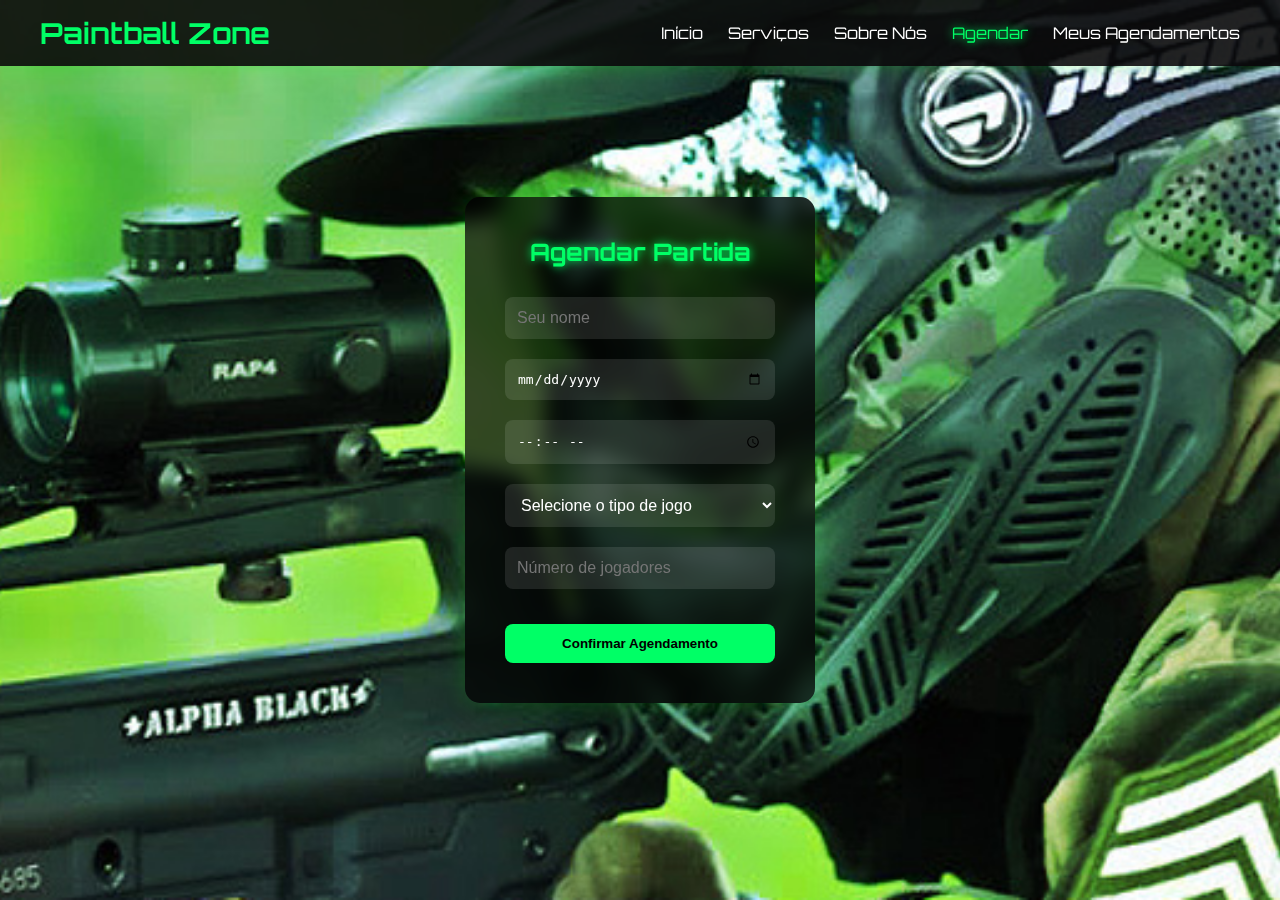
<file: TrabalhoAPentball/templates/agendar.html>
<!DOCTYPE html>
<html lang="pt-br">
<head>
  <meta charset="UTF-8">
  <meta name="viewport" content="width=device-width, initial-scale=1.0">
  <title>Agendar - Paintball Zone</title>

  <!-- CSS principal -->
  <link rel="stylesheet" href="../static/css/style.css">

  <!-- Fonte -->
  <link href="https://fonts.googleapis.com/css2?family=Orbitron:wght@500;700&display=swap" rel="stylesheet">
</head>

<body class="auth-body">
  <!-- Navbar -->
  <header class="navbar">
    <div class="logo">Paintball Zone</div>
    <nav>
      <ul class="nav-links">
        <li><a href="index">Início</a></li>
        <li><a href="servicos">Serviços</a></li>
        <li><a href="sobre#sobrenos">Sobre Nós</a></li>
        <li><a href="agendar" class="active">Agendar</a></li>
        <li><a href="agendamentos">Meus Agendamentos</a></li>
      </ul>
    </nav>
  </header>

  <!-- Formulário de Agendamento -->
  <section class="auth-container">
    <form class="auth-box" method="POST" action="/agendar">
      <h2>Agendar Partida</h2>

      <!-- Nome -->
      <input type="text" name="nome" placeholder="Seu nome" required>

      <!-- Data -->
      <input id="data" type="date" name="data" required>

      <!-- Horário -->
      <input type="time" name="hora" required>

      <!-- Tipo de serviço -->
      <select name="servico" required>
        <option value="">Selecione o tipo de jogo</option>
        <option value="Treino">Treino</option>
        <option value="Partida entre amigos">Partida entre amigos</option>
        <option value="Evento">Evento / Torneio</option>
      </select>

      <!-- Quantidade de jogadores -->
      <input type="number" name="jogadores" placeholder="Número de jogadores" min="1" required>

      <p id="erro" class="error"></p>
      <!-- Botão -->
      <button onclick="limitarData()">Confirmar Agendamento</button>
    </form>
  </section>
  <script>
    const data = document.getElementById("data").value;
    const erro = document.getElementById('erro');
    const dataAtual = new Date();

   

function limitarData() {
  const dataInput = document.getElementById("data").value;
  const erro = document.getElementById("erro");
  const dataAtual = new Date();

  // Se não tiver data preenchida
  if (!dataInput) {
    erro.textContent = "Preencha uma data.";
    return;
  }

  // Converter string "YYYY-MM-DD" para Date
  const dataSelecionada = new Date(dataInput + "T00:00:00");

  // Remover horas da data atual para comparação correta
  const hoje = new Date();
  hoje.setHours(0, 0, 0, 0);

  if (dataSelecionada >= hoje) {
    window.location.href = "agendamentos";
  } else {
    erro.textContent = "A data não pode ser anterior a hoje.";
  }
}
</script>

    
  
  </script>
</body>
</html>
</file>
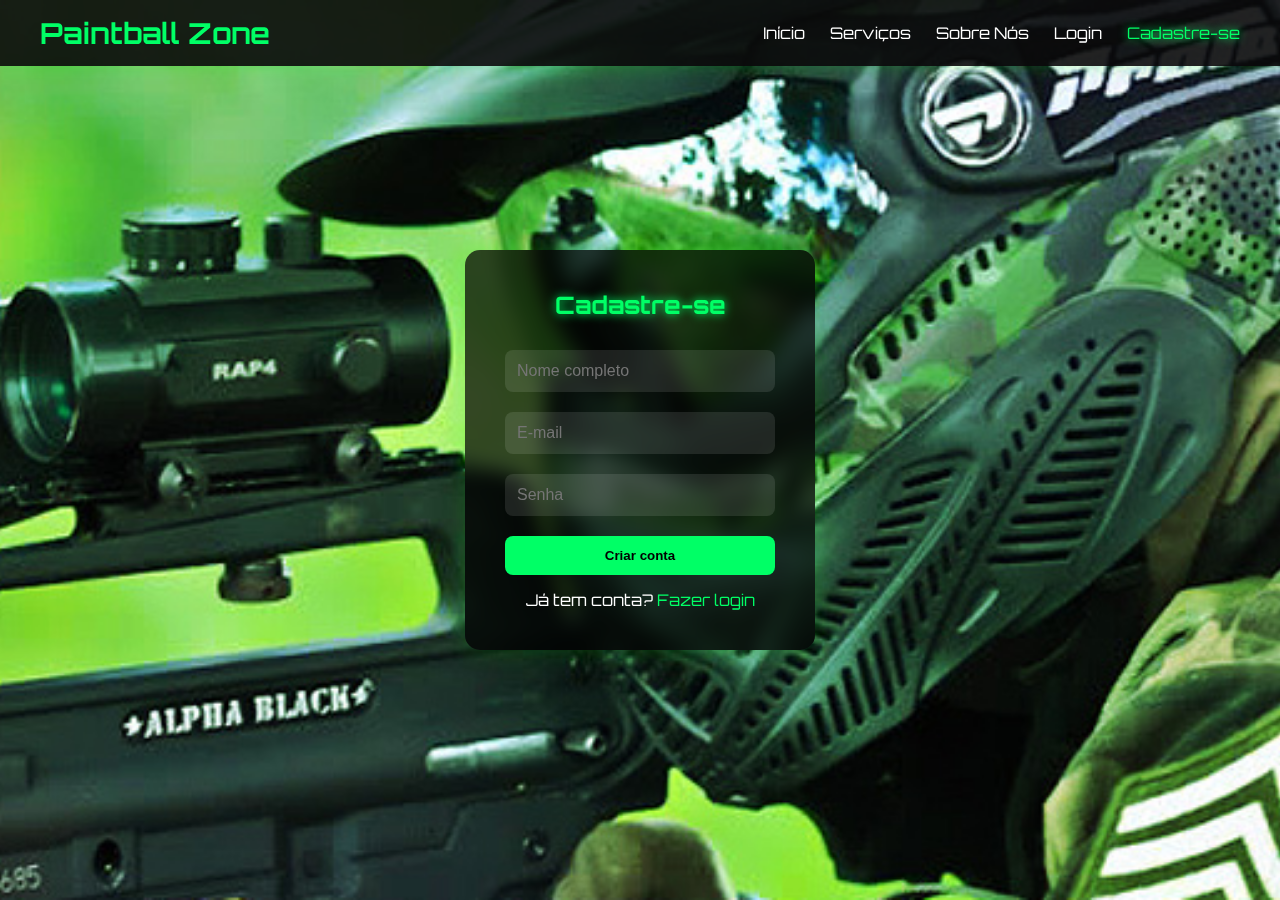
<file: TrabalhoAPentball/templates/cadastrarUser.html>
<!DOCTYPE html>
<html lang="pt-br">
<head>
    <meta charset="UTF-8">
    <meta name="viewport" content="width=device-width, initial-scale=1.0">
    <title>Cadastro - Paintball Zone</title>

    <!-- CSS principal -->
    <link rel="stylesheet" href="../static/css/style.css">

    <!-- Fonte -->
    <link href="https://fonts.googleapis.com/css2?family=Orbitron:wght@500;700&display=swap" rel="stylesheet">
</head>
<body class="auth-body">

    <!--  Navbar -->
    <header class="navbar">
        <div class="logo">Paintball Zone</div>
        <nav>
            <ul class="nav-links">
                <li><a href="index">Início</a></li>
                <li><a href="servicos">Serviços</a></li>
                <li><a href="sobre#sobrenos">Sobre Nós</a></li>
                <li><a href="login">Login</a></li>
                <li><a href="cadastrar" class="active">Cadastre-se</a></li>
            </ul>
        </nav>
    </header>

    <!-- 🧍 Tela de Cadastro -->
    <section class="auth-container">
        <form class="auth-box" method="POST" action="/cadastrar">
            <h2>Cadastre-se</h2>

            <!-- Campo nome -->
            <input type="text" name="nome" placeholder="Nome completo" required>

            <!-- Campo email -->
            <input type="email" name="email" placeholder="E-mail" required>

            <!-- Campo senha -->
            <input type="password" name="senha" placeholder="Senha" required>


            <!-- Botão de cadastro -->
            <button type="submit">Criar conta</button>

            <p>Já tem conta? <a href="login">Fazer login</a></p>
        </form>
    </section>

</body>
</html>
</file>
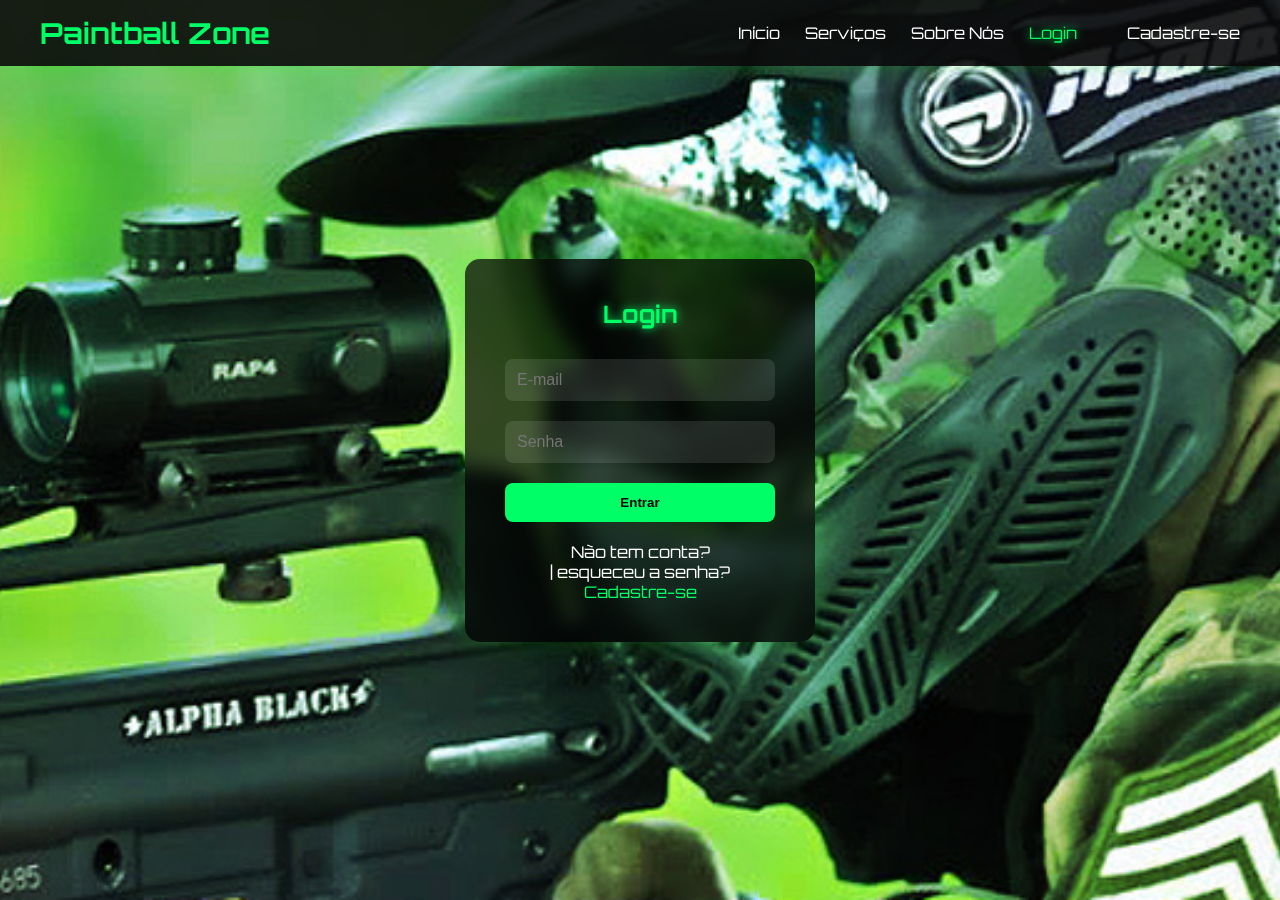
<file: TrabalhoAPentball/templates/login.html>
<!DOCTYPE html>
<html lang="pt-br">
<head>
  <meta charset="UTF-8">
  <meta name="viewport" content="width=device-width, initial-scale=1.0">
  <title>Login - Paintball Zone</title>

  <!-- CSS principal -->
  <link rel="stylesheet" href="../static/css/style.css">

  <!-- Fonte e ícones -->
  <link href="https://fonts.googleapis.com/css2?family=Orbitron:wght@500;700&display=swap" rel="stylesheet">

  <!-- SDK do Google Identity -->
  <script src="https://accounts.google.com/gsi/client" async defer></script>
</head>

<body class="auth-body">

  <!-- Navbar -->
  <header class="navbar">
    <div class="logo">Paintball Zone</div>
    <nav>
      <ul class="nav-links">
        <li><a href="index">Início</a></li>
        <li><a href="servicos">Serviços</a></li>
        <li><a href="sobre#sobrenos">Sobre Nós</a></li>
        <li><a href="login" class="active">Login</a></li>
      
        <li id="agendamentos"></li>
     
        <li><a href="cadastrar">Cadastre-se</a></li>
      </ul>
    </nav>
  </header>

  <!-- Tela de Login -->
  <section class="auth-container">
    <form class="auth-box" method="POST" action="/login">
      <h2>Login</h2>

      <!-- Campo de email -->
      <input type="email" id="email" name="email" placeholder="E-mail" required>

      
      
      <!-- Campo de senha -->
      <input type="password" id="senha" name="senha" placeholder="Senha" required>

      <!-- Botão de envio -->
      <button type="button" onclick="login()">Entrar</button>

      <p id="erro" class="error"></p>


      <!-- 🔹 Div onde o Google vai renderizar o botão -->
      <div id="googleLogin" style="margin-top: 20px;"></div>

      <!-- Link para cadastro -->
      <p>Não tem conta? <br>
            | esqueceu a senha? <a href="cadastrar">Cadastre-se</a></p>
    </form>
  </section>

  <!-- Script para inicializar o Login do Google -->
  <script>
    function handleCredentialResponse(response) {
      console.log("Token JWT recebido:", response.credential);

      // Aqui você pode enviar o token pro backend Flask
      // usando fetch() ou axios para validar o login no servidor
      alert("Login com Google feito com sucesso!");
    }

    window.onload = function () {
      google.accounts.id.initialize({
        client_id: "SEU_CLIENT_ID_DO_GOOGLE", // coloque seu Client ID aqui
        callback: handleCredentialResponse
      });

      google.accounts.id.renderButton(
        document.getElementById("googleLogin"),
        {
          theme: "outline", // opções: "outline" ou "filled_black"
          size: "large",   // opções: "small", "medium", "large"
          text: "signin_with",
          shape: "pill"    // deixa o botão mais moderno
        }
      );
    };
    fetch("/google-login", {
  method: "POST",
  headers: { "Content-Type": "application/json" },
  body: JSON.stringify({ token: response.credential })
});

  </script>
  <!--logar como admin-->
  <script>
   function login() {
    const email = document.getElementById('email').value;
    const senha = document.getElementById('senha').value;
    const erro = document.getElementById('erro');

    // Email e senha específicos
    const emailCorreto = "admin@gmail.com";
    const senhaCorreta = "123456";

    if(email === emailCorreto && senha === senhaCorreta){
      // Redireciona para outra página
      const acessaAgendamentos = document.getElementById('agendamentos');
      acessaAgendamentos.innerHTML = `<a href="agendamentos" class="active">meus agendamentos</a>`;
      window.location.href = "loginConsultar";
    } else {
      erro.textContent = "Email ou senha incorretos!";
    }
  }
  </script>
 
</body>
</html>
</file>
<file: TrabalhoAPentball/static/css/style.css>
/* ==========================
   ESTILO GERAL DO SITE
   Tema: Preto + Verde Neon
   ========================== */

   * {
    margin: 0;
    padding: 0;
    box-sizing: border-box;
}

body {
    background-color: #0a0a0a;
    color: #fff;
    font-family: 'Orbitron', sans-serif;
    overflow-x: hidden;
}

/* ==========================
   NAVBAR
   ========================== */
.navbar {
    position: fixed;
    top: 0;
    width: 100%;
    background: rgba(10, 10, 10, 0.9);
    padding: 15px 40px;
    display: flex;
    justify-content: space-between;
    align-items: center;
    z-index: 10;
    box-shadow: 0 2px 15px rgba(0, 255, 0, 0.2);
}

.logo {
    font-size: 1.8em;
    color: #00ff66;
    font-weight: 700;
}

.nav-links {
    list-style: none;
    display: flex;
    gap: 25px;
}

.nav-links a {
    color: #fff;
    text-decoration: none;
    transition: 0.3s;
}

.nav-links a:hover {
    color: #00ff66;
    text-shadow: 0 0 10px #00ff66;
}

/* ==========================
   BANNER PRINCIPAL
   ========================== */
.banner {
    background: url('../img/banner.jpg') no-repeat center center/cover;
    height: 90vh;
    display: flex;
    align-items: center;
    justify-content: center;
    text-align: center;
    color: white;
    margin-top: 70px; /* espaço pra navbar fixa */
}

.banner-content {
    background: rgba(0, 0, 0, 0.6);
    padding: 30px;
    border-radius: 15px;
    backdrop-filter: blur(5px);
}

.banner h1 {
    font-size: 3em;
    margin-bottom: 15px;
    text-shadow: 0 0 10px #00ff66;
}

.banner p {
    font-size: 1.2em;
    margin-bottom: 20px;
}

.btn-banner {
    background-color: #00ff66;
    color: black;
    padding: 10px 25px;
    border-radius: 8px;
    text-decoration: none;
    font-weight: bold;
    transition: 0.3s;
}

.btn-banner:hover {
    background-color: #00cc52;
    box-shadow: 0 0 15px #00ff66;
}

/* ==========================
   SEÇÃO DE SERVIÇOS
   ========================== */
.servicos {
    padding: 80px 40px;
    text-align: center;
}

.servicos h2 {
    font-size: 2.5em;
    margin-bottom: 40px;
    color: #00ff66;
    text-shadow: 0 0 10px #00ff66;
}

.servicos-container {
    display: flex;
    justify-content: center;
    flex-wrap: wrap;
    gap: 30px;
}

.card {
    background: #111;
    border-radius: 15px;
    padding: 20px;
    width: 300px;
    box-shadow: 0 0 15px rgba(0, 255, 0, 0.2);
    transition: 0.3s;
}

.card:hover {
    transform: scale(1.05);
    box-shadow: 0 0 25px rgba(0, 255, 0, 0.4);
}

.card img {
    width: 100%;
    border-radius: 10px;
    margin-bottom: 15px;
}

/* ==========================
   MAPA
   ========================== */
.mapa {
    text-align: center;
    padding: 60px 0;

}

.mapa h2 {
    color: #00ff66;
    font-size: 2em;
    margin-bottom: 20px;
}

/* ==========================
   RODAPÉ
   ========================== */
footer {
    background: #0c0c0c;
    text-align: center;
    padding: 20px 0;
    border-top: 2px solid #00ff66;
}

footer p {
    margin-bottom: 10px;
}

.social i {
    margin: 0 10px;
    color: #00ff66;
    cursor: pointer;
    transition: 0.3s;
}

.social i:hover {
    color: white;
    transform: scale(1.2);
}
/* ==========================
   LOGIN / CADASTRO (TELAS AUTH)
   ========================== */

/* Fundo com imagem */
.auth-body {
    background: url('../img/fundo-login.jpg') no-repeat center center/cover;
    height: 100vh;
    display: flex;
    align-items: center;
    justify-content: center;
}

/* Container centralizado */
.auth-container {
    display: flex;
    justify-content: center;
    align-items: center;
    width: 100%;
}

/* Caixa com efeito vidro */
.auth-box {
    background: rgba(0, 0, 0, 0.7);
    backdrop-filter: blur(10px);
    padding: 40px;
    border-radius: 15px;
    width: 350px;
    box-shadow: 0 0 25px rgba(0, 255, 0, 0.2);
    text-align: center;
}

/* Título */
.auth-box h2 {
    color: #00ff66;
    text-shadow: 0 0 10px #00ff66;
    margin-bottom: 20px;
}

/* Inputs */
.auth-box input {
    width: 100%;
    padding: 12px;
    margin: 10px 0;
    border: none;
    border-radius: 8px;
    outline: none;
    background: rgba(255, 255, 255, 0.1);
    color: white;
    font-size: 1em;
    transition: 0.3s;
}

.auth-box input:focus {
    box-shadow: 0 0 10px #00ff66;
}

/* Botão */
.auth-box button {
    width: 100%;
    background-color: #00ff66;
    border: none;
    padding: 12px;
    border-radius: 8px;
    color: black;
    font-weight: bold;
    cursor: pointer;
    transition: 0.3s;
    margin-top: 10px;
}

.auth-box button:hover {
    background-color: #00cc52;
    box-shadow: 0 0 15px #00ff66;
}

/* Links */
.auth-box p {
    margin-top: 15px;
}

.auth-box a {
    color: #00ff66;
    text-decoration: none;
}

.auth-box a:hover {
    text-shadow: 0 0 8px #00ff66;
}

/* Marca link ativo na navbar */
.nav-links a.active {
    color: #00ff66;
    text-shadow: 0 0 10px #00ff66;
}
/* ==========================
   AGENDAR & AGENDAMENTOS
   ========================== */

/* Formulário de agendamento */
.auth-box select {
    width: 100%;
    padding: 12px;
    margin: 10px 0;
    border: none;
    border-radius: 8px;
    background: rgba(255, 255, 255, 0.1);
    color: white;
    font-size: 1em;
    outline: none;
    cursor: pointer;
  }
  
  .auth-box select option {
    background: #000;
    color: #00ff66;
  }
  
  /* Página de listagem de agendamentos */
  .agendamentos-container {
    background: url('../img/fundo-login.jpg') no-repeat center center/cover;
    height: 100vh;
    display: flex;
    align-items: center;
    justify-content: center;
  }
  
  .agendamentos-box {
    background: rgba(0, 0, 0, 0.8);
    backdrop-filter: blur(10px);
    padding: 30px;
    border-radius: 15px;
    width: 100%;
    max-width: 900px;
    text-align: center;
    color: white;
    box-shadow: 0 0 25px rgba(0, 255, 0, 0.2);
  }
  
  .agendamentos-box h2 {
    color: #00ff66;
    text-shadow: 0 0 10px #00ff66;
    margin-bottom: 20px;
  }
  
  /* Tabela estilizada */
  .tabela-agendamentos {
    width: 100%;
    border-collapse: collapse;
    background: rgba(0, 0, 0, 0.5);
  }
  
  .tabela-agendamentos th,
  .tabela-agendamentos td {
    padding: 12px;
    border-bottom: 1px solid rgba(0, 255, 0, 0.3);
  }
  
  .tabela-agendamentos th {
    color: #00ff66;
    text-transform: uppercase;
  }
  
  .tabela-agendamentos tr:hover {
    background: rgba(0, 255, 0, 0.1);
  }
/* ==========================
   PÁGINA DE SERVIÇOS
   ========================== */

/* Container geral da página de serviços */

.servicos {
    padding: 100px 40px;
    text-align: center;
    min-height: 100vh;
    color: white;
  }
  
  /* Título principal */
  .servicos h2 {
    font-size: 2.8em;
    color: #00ff66;
    text-shadow: 0 0 10px #00ff66;
    margin-bottom: 60px;
    letter-spacing: 1px;
  }
  
  /* Cada seção (equipamentos, espaços, armas) */
  .secao-servicos {
    margin-bottom: 80px;
  }
  
  /* Título das seções */
  .titulo-secao {
    font-size: 2em;
    margin-bottom: 40px;
    color: #00ff66;
    text-shadow: 0 0 8px #00ff66;
    border-bottom: 2px solid #00ff66;
    display: inline-block;
    padding-bottom: 5px;
  }
  
  /* Container dos cards */
  .servicos-container {
    display: flex;
    flex-wrap: wrap;
    justify-content: center;
    gap: 30px;
  }
  
  /* Card individual */
  .card {
    background: rgba(0, 0, 0, 0.8);
    border-radius: 15px;
    width: 280px;
    padding: 20px;
    box-shadow: 0 0 15px rgba(0, 255, 0, 0.2);
    transition: transform 0.3s, box-shadow 0.3s;
  }
  
  .card:hover {
    transform: scale(1.05);
    box-shadow: 0 0 25px rgba(0, 255, 0, 0.4);
  }
  
  /* Imagem dos cards */
  .card img {
    width: 100%;
    height: 180px;
    object-fit: cover;
    border-radius: 10px;
    margin-bottom: 15px;
  }
  
  /* Título e texto dos cards */
  .card h3 {
    color: #00ff66;
    font-size: 1.2em;
    margin-bottom: 10px;
  }
  
  .card p {
    font-size: 0.95em;
    margin-bottom: 10px;
  }
  
  /* Preço */
  .card strong {
    color: #00ff66;
    font-size: 1.1em;
    text-shadow: 0 0 6px #00ff66;
  }
  
  /* Responsividade */
  @media (max-width: 768px) {
    .servicos h2 {
      font-size: 2em;
    }
  
    .titulo-secao {
      font-size: 1.5em;
    }
  
    .card {
      width: 90%;
    }
  }
  /* ==== RODAPÉ ==== */
.footer {
    background-color: #0b0c10;
    color: #fff;
    padding: 60px 10%;
    font-family: 'Orbitron', sans-serif;
  }
  
  .footer-top {
    display: flex;
    flex-wrap: wrap;
    justify-content: space-between;
    border-bottom: 1px solid #222;
    padding-bottom: 40px;
  }
  
  .footer-col {
    flex: 1 1 200px;
    margin: 10px 20px;
  }
  
  .footer-col h3 {
    font-size: 18px;
    margin-bottom: 15px;
    color: #00ff66;
    text-transform: uppercase;
  }
  
  .footer-col ul {
    list-style: none;
    padding: 0;
  }
  
  .footer-col ul li {
    margin: 8px 0;
  }
  
  .footer-col ul li a {
    color: #ccc;
    text-decoration: none;
    transition: 0.3s;
  }
  
  .footer-col ul li a:hover {
    color: #fff;
  }
  
  /* Newsletter */
  .newsletter form {
    display: flex;
    flex-direction: column;
    gap: 10px;
  }
  
  .newsletter input {
    padding: 10px;
    border: none;
    border-radius: 4px;
    outline: none;
  }
  
  .newsletter button {
    padding: 10px;
    background-color: #00ff66;
    border: none;
    color: #0b0c10;
    font-weight: bold;
    border-radius: 4px;
    cursor: pointer;
    transition: 0.3s;
  }
  
  .newsletter button:hover {
    background-color: #00ff66;
  }
  
  /* Parte inferior */
  .footer-bottom {
    display: flex;
    justify-content: space-between;
    align-items: center;
    margin-top: 30px;
    flex-wrap: wrap;
  }
  
  .footer-bottom p {
    font-size: 14px;
    color: #888;
  }
  
  .social-icons i {
    font-size: 22px;
    margin-right: 15px;
    cursor: pointer;
    transition: 0.3s;
  }
  
  .social-icons i:hover {
    color: #00ff66;
  }
  /* ===== ESTILO DOS IFRAMES ===== */
iframe {
  width: 100%;
  height: 300px;
  border: none;
  border-radius: 10px;
  box-shadow: 0 4px 10px rgba(0,0,0,0.4);
  transition: transform 0.3s ease, box-shadow 0.3s ease;
}

/* Efeito hover (passar o mouse em cima) */
iframe:hover {
  transform: scale(1.02);
  box-shadow: 0 6px 15px rgba(0,0,0,0.6);
}

/* Responsividade para telas menores */
@media (max-width: 768px) {
  iframe {
    height: 220px;
  }
}

@media (max-width: 480px) {
  iframe {
    height: 180px;
  }
}
/* ==========================
   LISTA DE USUÁRIOS (ADMIN)
   ========================== */

   .usuarios-container {
    background: url('../img/fundo-login.jpg') no-repeat center center/cover;
    min-height: 100vh;
    display: flex;
    align-items: center;
    justify-content: center;
    padding-top: 100px;
}

.usuarios-box {
    background: rgba(0, 0, 0, 0.85);
    backdrop-filter: blur(10px);
    padding: 40px;
    border-radius: 15px;
    width: 100%;
    max-width: 900px;
    text-align: center;
    color: white;
    box-shadow: 0 0 25px rgba(0, 255, 0, 0.2);
}

.usuarios-box h2 {
    color: #00ff66;
    text-shadow: 0 0 10px #00ff66;
    margin-bottom: 25px;
    font-size: 2em;
}

/* ==== Tabela ==== */
.tabela-usuarios {
    width: 100%;
    border-collapse: collapse;
    margin-top: 10px;
    background: rgba(0, 0, 0, 0.5);
}

.tabela-usuarios th,
.tabela-usuarios td {
    padding: 12px;
    border-bottom: 1px solid rgba(0, 255, 0, 0.3);
}

.tabela-usuarios th {
    text-transform: uppercase;
    color: #00ff66;
    font-size: 0.9em;
}

.tabela-usuarios td {
    color: #e0e0e0;
    font-size: 1em;
}

.tabela-usuarios tr:hover {
    background: rgba(0, 255, 0, 0.1);
}

/* ==== Botões (caso você queira editar/deletar depois) ==== */
.btn-editar {
    background: #00ff66;
    padding: 7px 15px;
    border-radius: 6px;
    text-decoration: none;
    color: #000;
    font-weight: bold;
    transition: 0.3s;
}

.btn-editar:hover {
    background: #00cc52;
    box-shadow: 0 0 10px #00ff66;
}

.btn-deletar {
    background: #ff3333;
    padding: 7px 15px;
    border-radius: 6px;
    text-decoration: none;
    color: #fff;
    font-weight: bold;
    transition: 0.3s;
}

.btn-deletar:hover {
    background: #cc0000;
    box-shadow: 0 0 10px #ff3333;
}

/* ==== Responsividade ==== */
@media (max-width: 768px) {
    .usuarios-box {
        width: 95%;
        padding: 20px;
    }

    .tabela-usuarios th,
    .tabela-usuarios td {
        padding: 8px;
        font-size: 0.85em;
    }
}
</file>
